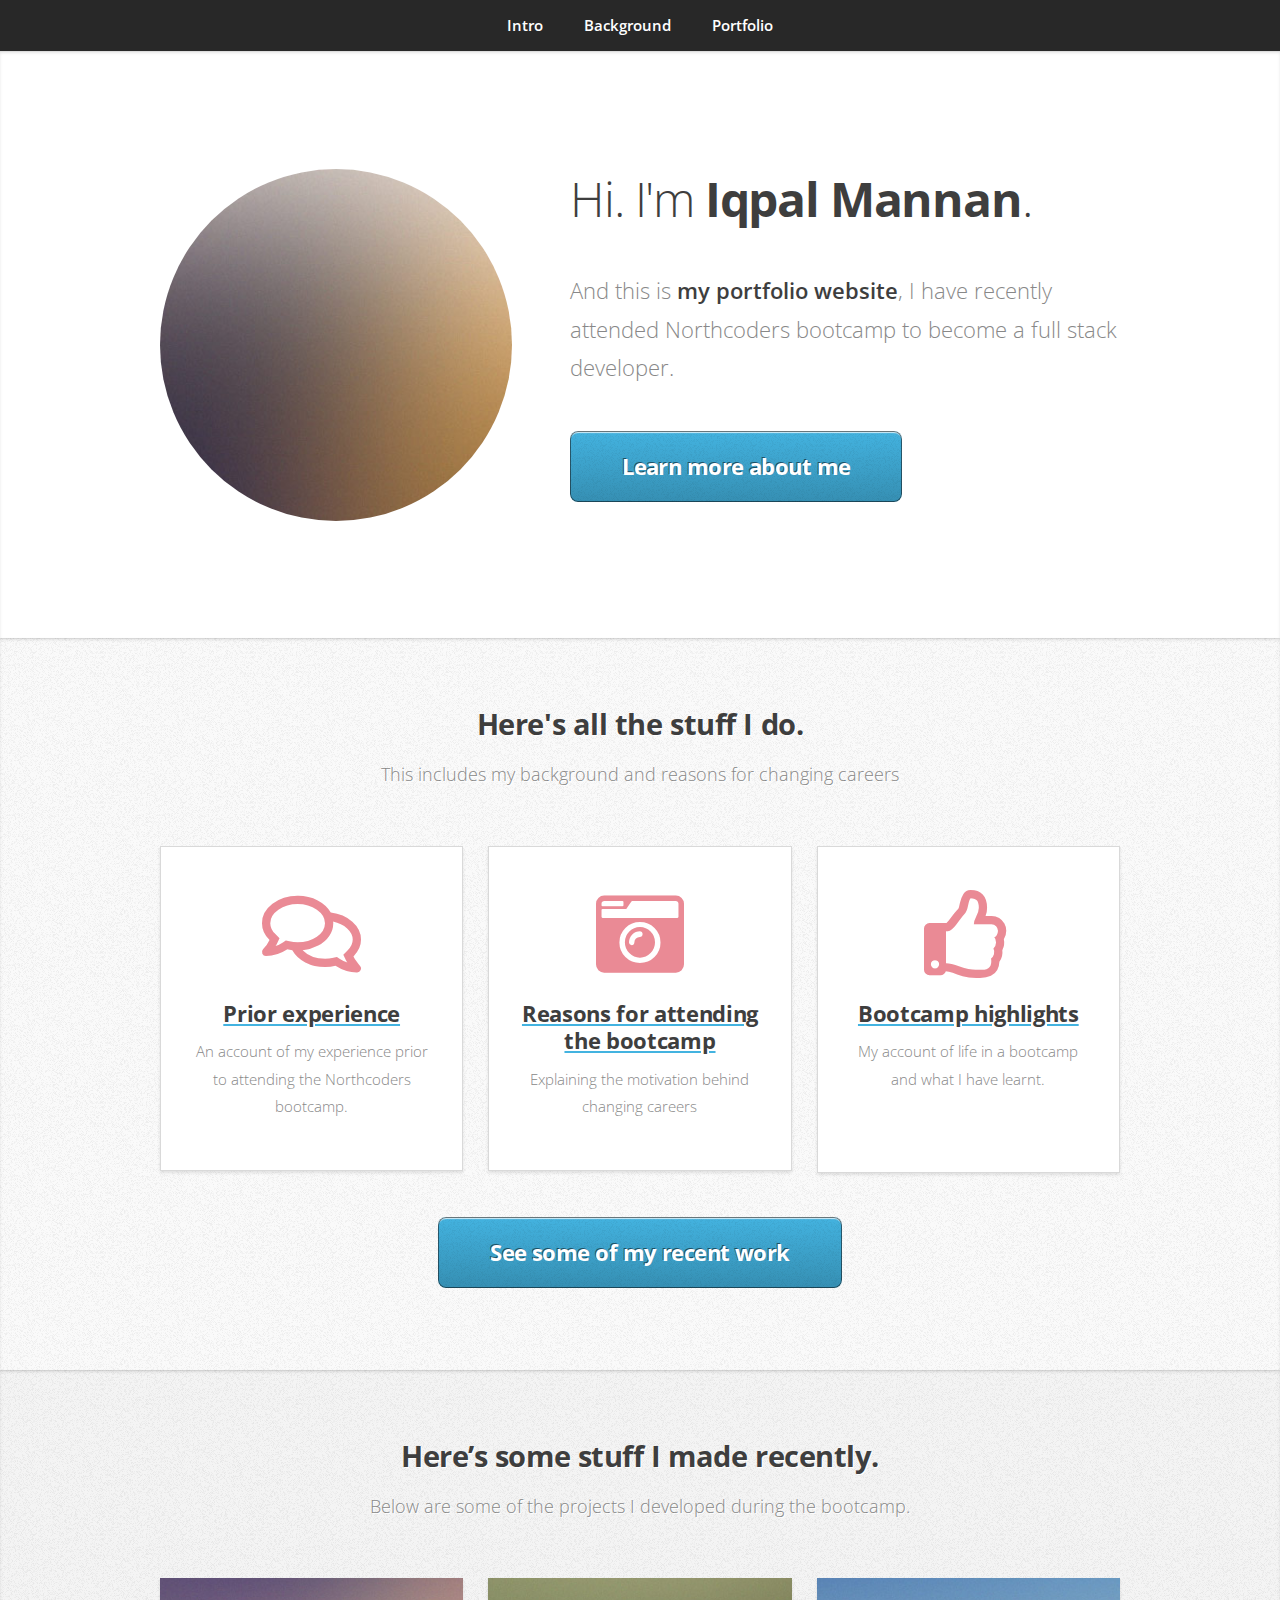
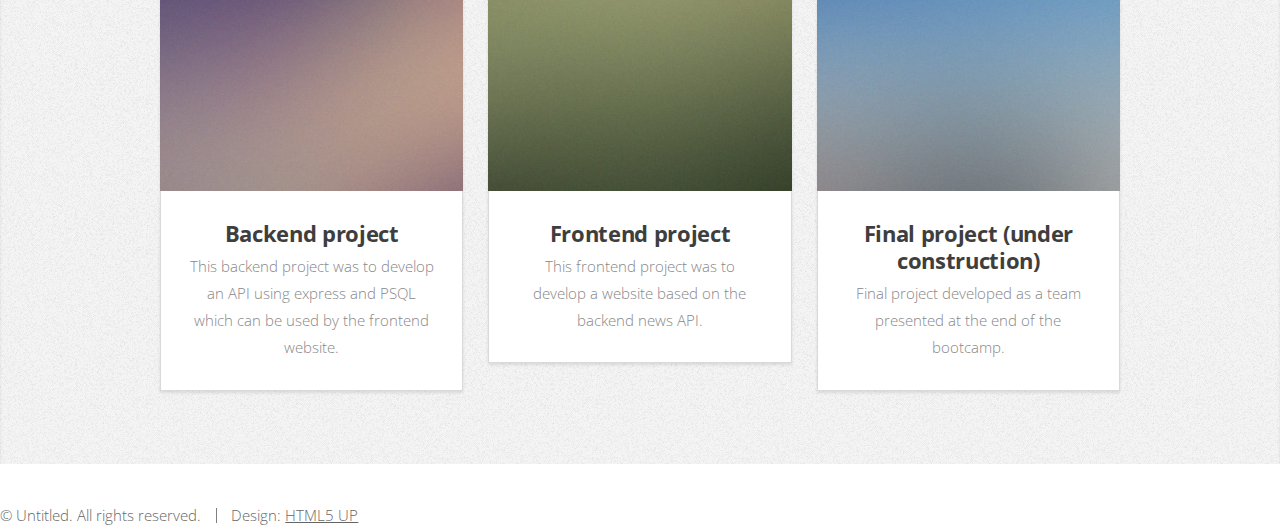
<file: index.html>
<!DOCTYPE HTML>
<!--
	Miniport by HTML5 UP
	html5up.net | @ajlkn
	Free for personal and commercial use under the CCA 3.0 license (html5up.net/license)
-->
<html>
	<head>
		<title>Iqpal's Portfolio</title>
		<meta charset="utf-8" />
		<meta name="viewport" content="width=device-width, initial-scale=1, user-scalable=no" />
		<link rel="stylesheet" href="assets/css/main.css" />
	</head>
	<body class="is-preload">

		<!-- Nav -->
			<nav id="nav">
				<ul class="container">
					<li><a href="#top">Intro</a></li>
					<li><a href="#work">Background</a></li>
					<li><a href="#portfolio">Portfolio</a></li>
					<!-- <li><a href="#contact">Contact</a></li> -->
				</ul>
			</nav>

		<!-- Home -->
			<article id="top" class="wrapper style1">
				<div class="container">
					<div class="row">
						<div class="col-4 col-5-large col-12-medium">
							<span class="image fit"><img src="images/pic00.jpg" alt="" /></span>
						</div>
						<div class="col-8 col-7-large col-12-medium">
							<header>
								<h1>Hi. I'm <strong>Iqpal Mannan</strong>.</h1>
							</header>
							<p>And this is <strong>my portfolio website</strong>, I have recently attended Northcoders bootcamp to become a full stack developer.</p>
							<a href="#work" class="button large scrolly">Learn more about me</a>
						</div>
					</div>
				</div>
			</article>

		<!-- Background -->
			<article id="work" class="wrapper style2">
				<div class="container">
					<header>
						<h2>Here's all the stuff I do.</h2>
						<p>This includes my background and reasons for changing careers</p>
					</header>
					<div class="row aln-center">
						<div class="col-4 col-6-medium col-12-small">
							<section class="box style1">
								<a href="./background.html">
								<span class="icon featured fa-comments"></span>
								<h3>Prior experience</h3>
							</a>
								<p>An account of my experience prior to attending the Northcoders bootcamp.</p>
							</section>
						</div>
						<div class="col-4 col-6-medium col-12-small">
							<section class="box style1">
								<a href="./reasons.html">
								<span class="icon solid featured fa-camera-retro"></span>
								<h3>Reasons for attending the bootcamp</h3>
							</a>
								<p>Explaining the motivation behind changing careers</p>
							</section>
						</div>
						<div class="col-4 col-6-medium col-12-small">
							<section class="box style1">
								<a href="./bootcamp.html">
								<span class="icon featured fa-thumbs-up"></span>
								<h3>Bootcamp highlights</h3>
								</a>
								<p>My account of life in a bootcamp and what I have learnt.</p></p>
							</section>
						</div>
					</div>
					<footer>
						<a href="#portfolio" class="button large scrolly">See some of my recent work</a>
					</footer>
				</div>
			</article>

		<!-- Portfolio -->
			<article id="portfolio" class="wrapper style3">
				<div class="container">
					<header>
						<h2>Here’s some stuff I made recently.</h2>
						<p>Below are some of the projects I developed during the bootcamp.</p>
					</header>
					<div class="row">
						<div class="col-4 col-6-medium col-12-small">
							<article class="box style2">
								<a href="https://nc-news24-app.herokuapp.com/" class="image featured"><img src="images/pic01.jpg" alt="" /></a>
								<h3><a href="https://nc-news24-app.herokuapp.com/">Backend project</a></h3>
								<p>This backend project was to develop an API using express and PSQL which can be used by the frontend website.</p>
							</article>
						</div>
						<div class="col-4 col-6-medium col-12-small">
							<article class="box style2">
								<a href="https://iqpalm-ncnews24.netlify.app/" class="image featured"><img src="images/pic02.jpg" alt="" /></a>
								<h3><a href="https://iqpalm-ncnews24.netlify.app/">Frontend project</a></h3>
								<p>This frontend project was to develop a website based on the backend news API.</p>
							</article>
						</div>
						<div class="col-4 col-6-medium col-12-small">
							<article class="box style2">
								<a href="#" class="image featured"><img src="images/pic03.jpg" alt="" /></a>
								<h3>Final project (under construction)</h3>
								<p>Final project developed as a team presented at the end of the bootcamp.</p>
							</article>
						</div>

					</div>
					<!-- <footer>
						<p>Any questions, please do contact me?</p>
						<a href="#contact" class="button large scrolly">Get in touch with me</a>
					</footer> -->
				</div>
			</article>

		<!-- Contact -->
			<!-- <article id="contact" class="wrapper style4">
				<div class="container medium">
					<header>
						<h2>Have me make stuff for you.</h2>
					</header>
					<div class="row">
						<div class="col-12">
							<form method="post" action="#">
								<div class="row">
									<div class="col-6 col-12-small">
										<input type="text" name="name" id="name" placeholder="Name" />
									</div>
									<div class="col-6 col-12-small">
										<input type="text" name="email" id="email" placeholder="Email" />
									</div>
									<div class="col-12">
										<input type="text" name="subject" id="subject" placeholder="Subject" />
									</div>
									<div class="col-12">
										<textarea name="message" id="message" placeholder="Message"></textarea>
									</div>
									<div class="col-12">
										<ul class="actions">
											<li><input type="submit" value="Send Message" /></li>
											<li><input type="reset" value="Clear Form" class="alt" /></li>
										</ul>
									</div>
								</div>
							</form>
						</div>
						<div class="col-12">
							<hr />
							<h3>Find me on ...</h3>
							<ul class="social">
								<li><a href="#" class="icon brands fa-linkedin-in"><span class="label">LinkedIn</span></a></li>
								<li><a href="#" class="icon brands fa-github"><span class="label">Github</span></a></li> -->
								<!--
								<li><a href="#" class="icon solid fa-rss"><span>RSS</span></a></li>
								<li><a href="#" class="icon brands fa-instagram"><span>Instagram</span></a></li>
								<li><a href="#" class="icon brands fa-foursquare"><span>Foursquare</span></a></li>
								<li><a href="#" class="icon brands fa-skype"><span>Skype</span></a></li>
								<li><a href="#" class="icon brands fa-soundcloud"><span>Soundcloud</span></a></li>
								<li><a href="#" class="icon brands fa-youtube"><span>YouTube</span></a></li>
								<li><a href="#" class="icon brands fa-blogger"><span>Blogger</span></a></li>
								<li><a href="#" class="icon brands fa-flickr"><span>Flickr</span></a></li>
								<li><a href="#" class="icon brands fa-vimeo"><span>Vimeo</span></a></li>
								-->
							<!-- </ul>
							<hr />
						</div>
					</div> -->
					<footer>
						<ul id="copyright">
							<li>&copy; Untitled. All rights reserved.</li><li>Design: <a href="http://html5up.net">HTML5 UP</a></li>
						</ul>
					</footer>
				<!-- </div>
			</article> -->

		<!-- Scripts -->
			<script src="assets/js/jquery.min.js"></script>
			<script src="assets/js/jquery.scrolly.min.js"></script>
			<script src="assets/js/browser.min.js"></script>
			<script src="assets/js/breakpoints.min.js"></script>
			<script src="assets/js/util.js"></script>
			<script src="assets/js/main.js"></script>

	</body>
</html>
</file>
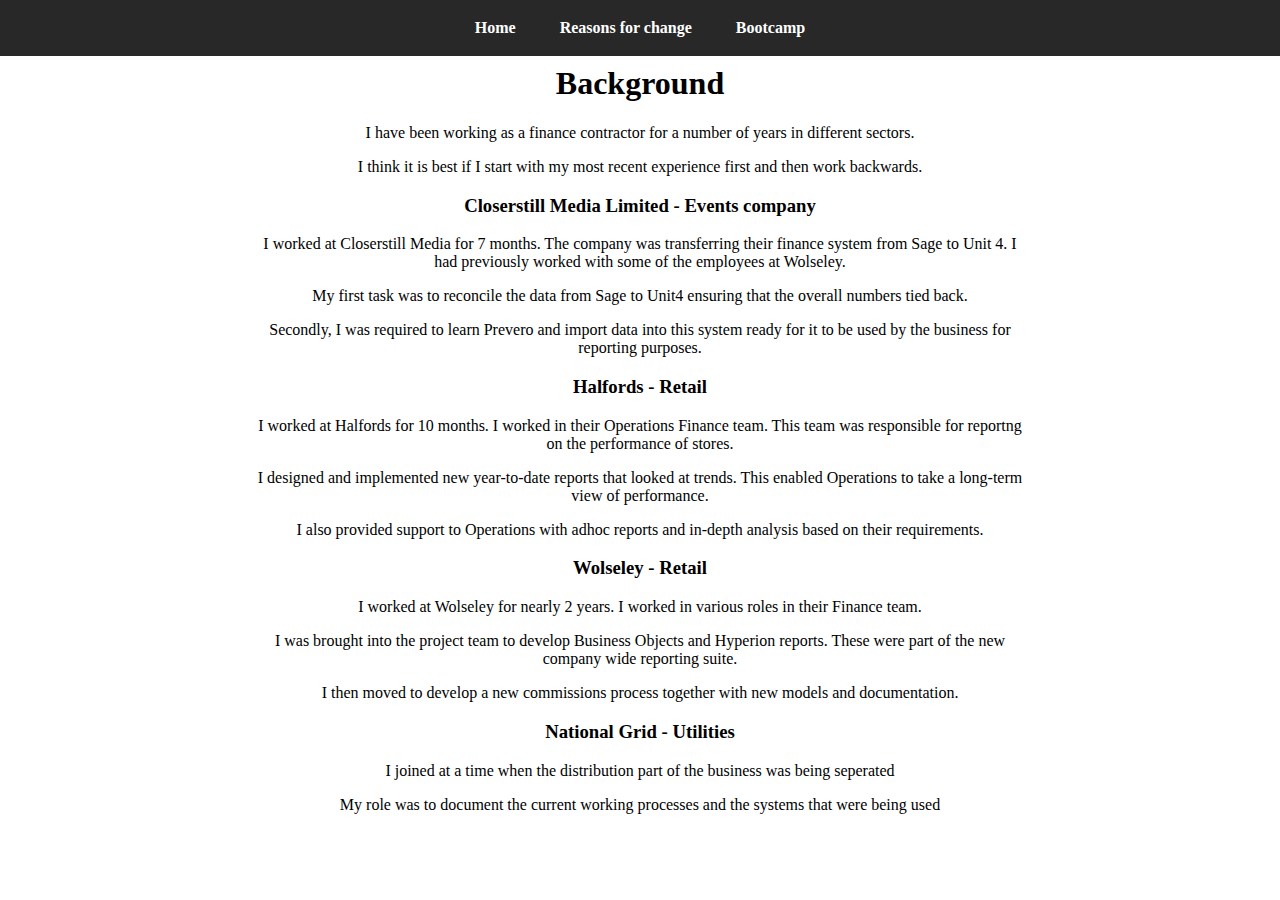
<file: background.html>
<!DOCTYPE html>
<html>
  <head>
    <title>Iqpal's Experience</title>
    <meta charset="utf-8" />
    <meta
      name="viewport"
      content="width=device-width, initial-scale=1, user-scalable=no"
    />
    <link rel="stylesheet" href="assets/css/supplement.css" />
  </head>
  <body>
    <!-- Nav -->
    <nav id="nav">
      <ul class="container">
        <li><a href="./index.html">Home</a></li>
        <li><a href="./reasons.html">Reasons for change</a></li>
        <li><a href="./bootcamp.html">Bootcamp</a></li>
      </ul>
    </nav>
    <br></br>
    <h1>Background</h1>
    <p>
      I have been working as a finance contractor for a number of years in
      different sectors.
    </p>
    <p>
      I think it is best if I start with my most recent experience first and
      then work backwards.
    </p>
    <h3>Closerstill Media Limited - Events company</h3>
    <p>
      I worked at Closerstill Media for 7 months. The company was transferring
      their finance system from Sage to Unit 4. I had previously worked with
      some of the employees at Wolseley.
    </p>
    <p>
      My first task was to reconcile the data from Sage to Unit4 ensuring that
      the overall numbers tied back.
    </p>
    <p>
      Secondly, I was required to learn Prevero and import data into this system
      ready for it to be used by the business for reporting purposes.
    </p>
    <h3>Halfords - Retail</h3>
    <p>
      I worked at Halfords for 10 months. I worked in their Operations Finance
      team. This team was responsible for reportng on the performance of stores.
    </p>
    <p>
      I designed and implemented new year-to-date reports that looked at trends.
      This enabled Operations to take a long-term view of performance.
    </p>
    <p>
      I also provided support to Operations with adhoc reports and in-depth
      analysis based on their requirements.
    </p>
    <h3>Wolseley - Retail</h3>
    <p>
      I worked at Wolseley for nearly 2 years. I worked in various roles in
      their Finance team.
    </p>
    <p>
      I was brought into the project team to develop Business Objects and
      Hyperion reports. These were part of the new company wide reporting suite.
    </p>
    <p>
      I then moved to develop a new commissions process together with new models
      and documentation.
    </p>
    <h3>National Grid - Utilities</h3>
    <p>
      I joined at a time when the distribution part of the business was being
      seperated
    </p>
    <p>
      My role was to document the current working processes and the systems that
      were being used
    </p>
  </body>
</html>
</file>
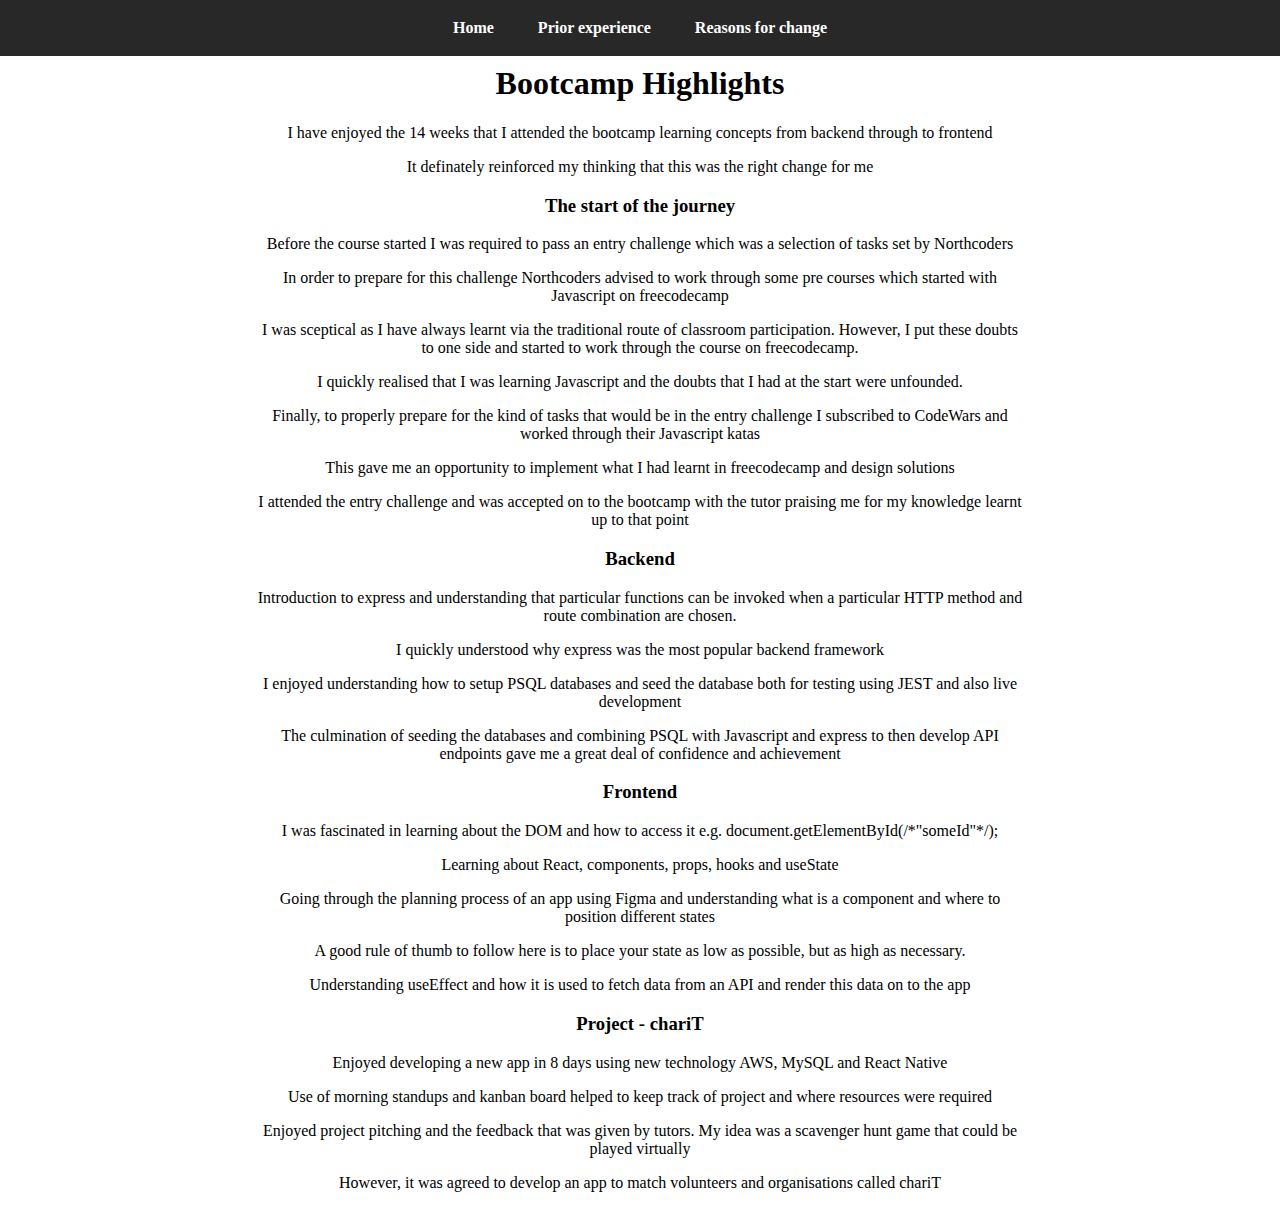
<file: bootcamp.html>
<!DOCTYPE html>
<html>
  <head>
    <title>Iqpal's Bootcamp Highlights</title>
    <meta charset="utf-8" />
    <meta
      name="viewport"
      content="width=device-width, initial-scale=1, user-scalable=no"
    />
    <link rel="stylesheet" href="assets/css/supplement.css" />
  </head>
  <body>
    <!-- Nav -->
    <nav id="nav">
      <ul class="container">
        <li><a href="./index.html">Home</a></li>
        <li><a href="./background.html">Prior experience</a></li>
        <li><a href="./reasons.html">Reasons for change</a></li>
        
      </ul>
    </nav>
    <br></br>
    <h1>Bootcamp Highlights</h1>
    <p>
  I have enjoyed the 14 weeks that I attended the bootcamp learning concepts from backend through to frontend
    </p>
    <p>It definately reinforced my thinking that this was the right change for me</p>
    </p>
    <h3>The start of the journey</h3>
    <p>
    Before the course started I was required to pass an entry challenge which was a selection of tasks set by Northcoders</p>
    <p>In order to prepare for this challenge Northcoders advised to work through some pre courses which started with Javascript on freecodecamp</p>
    <p>I was sceptical as I have always learnt via the traditional route of classroom participation. However, I put these doubts to one side and started to work through the course on freecodecamp.</p>
    <p>I quickly realised that I was learning Javascript and the doubts that I had at the start were unfounded.</p>
    <p>Finally, to properly prepare for the kind of tasks that would be in the entry challenge I subscribed to CodeWars and worked through their Javascript katas</p>
    <p>This gave me an opportunity to implement what I had learnt in freecodecamp and design solutions</p>
    <p>I attended the entry challenge and was accepted on to the bootcamp with the tutor praising me for my knowledge learnt up to that point</p>
    <h3>Backend</h3>
    <p>
      Introduction to express and understanding that particular functions can be invoked when a particular HTTP method and route combination are chosen.
    </p>
    <p> I quickly understood why express was the most popular backend framework</p>
    <p>
  I enjoyed understanding how to setup PSQL databases and seed the database both for testing using JEST and also live development
    </p>
    <p>
  The culmination of seeding the databases and combining PSQL with Javascript and express to then develop API endpoints gave me a great deal of confidence and achievement 
    </p>
    <h3>Frontend</h3>
    <p>
I was fascinated in learning about the DOM and how to access it e.g. document.getElementById(/*"someId"*/);
    </p>
    <p>Learning about React, components, props, hooks and useState</p>
    <p>Going through the planning process of an app using Figma and understanding what is a component and where to position different states</p>
    <p>A good rule of thumb to follow here is to place your state as low as
      possible, but as high as necessary.</p>
    <p>Understanding useEffect and how it is used to fetch data from an API and render this data on to the app</p>
    <h3>Project - chariT</h3>
    <p>
     Enjoyed developing a new app in 8 days using new technology AWS, MySQL and React Native
    </p>
    <p>
     Use of morning standups and kanban board helped to keep track of project and where resources were required
    </p>
    <p>Enjoyed project pitching and the feedback that was given by tutors. My idea was a scavenger hunt game that could be played virtually</p>
    <p>However, it was agreed to develop an app to match volunteers and organisations called chariT</p>
  </body>
</html>
</file>
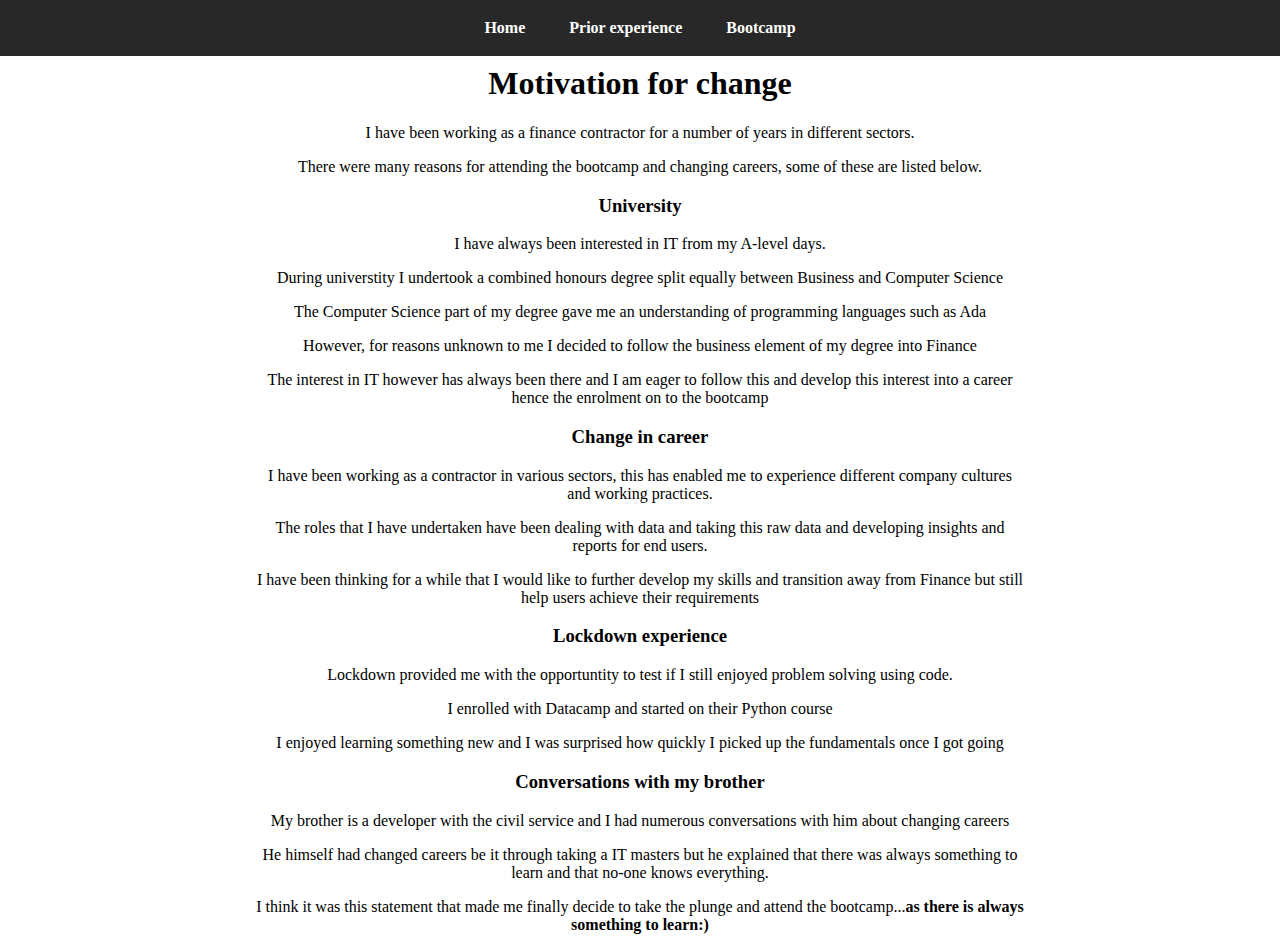
<file: reasons.html>
<!DOCTYPE html>
<html>
  <head>
    <title>Iqpal's Reasons</title>
    <meta charset="utf-8" />
    <meta
      name="viewport"
      content="width=device-width, initial-scale=1, user-scalable=no"
    />
    <link rel="stylesheet" href="assets/css/supplement.css" />
  </head>
  <body>
    <!-- Nav -->
    <nav id="nav">
      <ul class="container">
        <li><a href="./index.html">Home</a></li>
        <li><a href="./background.html">Prior experience</a></li>
        <li><a href="./bootcamp.html">Bootcamp</a></li>
      </ul>
    </nav>
    <br></br>
    <h1>Motivation for change</h1>
    <p>
      I have been working as a finance contractor for a number of years in
      different sectors.
    </p>
    <p>
    There were many reasons for attending the bootcamp and changing careers, some of these are listed below.
    </p>
    <h3>University</h3>
    <p>I have always been interested in IT from my A-level days.</p>
    <p>During universtity I undertook a combined honours degree split equally between Business and Computer Science</p>
    <p>The Computer Science part of my degree gave me an understanding of programming languages such as Ada</p>
    <p>However, for reasons unknown to me I decided to follow the business element of my degree into Finance</p>
    <p>The interest in IT however has always been there and I am eager to follow this and develop this interest into a career hence the enrolment on to the bootcamp</p>

    <h3>Change in career</h3>
    <p>
    I have been working as a contractor in various sectors, this has enabled me to experience different company cultures and working practices. </p>
    <p>The roles that I have undertaken have been dealing with data and taking this raw data and developing insights and reports for end users.</p>
    <p>I have been thinking for a while that I would like to further develop my skills and transition away from Finance but still help users achieve their requirements</p>
    <p></p>
    <h3>Lockdown experience</h3>
    <p>
      Lockdown provided me with the opportuntity to test if I still enjoyed problem solving using code.</p>
    <p>I enrolled with Datacamp and started on their Python course</p>
    <p>I enjoyed learning something new and I was surprised how quickly I picked up the fundamentals once I got going</p>
    <h3>Conversations with my brother</h3>
    <p>
     My brother is a developer with the civil service and I had numerous conversations with him about changing careers</p>
     <p>He himself had changed careers be it through taking a IT masters but he explained that there was always something to learn and that no-one knows everything.</p>
     <p>I think it was this statement that made me finally decide to take the plunge and attend the bootcamp...<strong>as there is always something to learn:)</strong></p>
  </body>
</html>
</file>
<file: assets/css/supplement.css>
@media only screen and (max-width: 600px) {
  body {
    text-align: center;
    margin-left: 10%;
    margin-right: 10%;
  }
  /* Nav */

  #nav {
    background-color: #282828;
    text-align: center;
    position: fixed;
    left: 0;
    top: 0;
    width: 100%;
    z-index: 10000;
    cursor: default;
    height: 3.5em;
    line-height: 3.5em;
  }

  #nav ul {
    margin-bottom: 0;
    list-style: none;
    padding-left: 0;
    margin-block-start: 0;
  }

  #nav li {
    display: inline-block;
    padding-left: 0;
    margin-top: -100%;
  }

  #nav a {
    -moz-transition: background-color 0.2s ease-in-out;
    -webkit-transition: background-color 0.2s ease-in-out;
    -ms-transition: background-color 0.2s ease-in-out;
    transition: background-color 0.2s ease-in-out;
    position: relative;
    display: block;
    color: #fff;
    text-decoration: none;
    outline: 0;
    font-weight: 600;
    border-radius: 8px;
    color: #fff;
    height: 2.5em;
    line-height: 2.5em;
    padding: 0 1.25em;
  }

  #nav a:hover {
    color: #fff !important;
    background: #383838;
  }

  #nav a.active {
    background: #484848;
  }

  #nav a.active:before {
    content: "";
    display: block;
    position: absolute;
    bottom: -0.6em;
    left: 50%;
    margin-left: -0.75em;
    border-left: solid 0.75em transparent;
    border-right: solid 0.75em transparent;
    border-top: solid 0.6em #282828;
  }
}

@media only screen and (min-width: 600px) {
  body {
    text-align: center;
    margin-left: 20%;
    margin-right: 20%;
  }
  /* Nav */

  #nav {
    background-color: #282828;
    text-align: center;
    position: fixed;
    left: 0;
    top: 0;
    width: 100%;
    z-index: 10000;
    cursor: default;
    height: 3.5em;
    line-height: 3.5em;
  }

  #nav ul {
    margin-bottom: 0;
    list-style: none;
    padding-left: 0;
    margin-block-start: 0;
  }

  #nav li {
    display: inline-block;
    padding-left: 0;
    margin-top: -100%;
  }

  #nav a {
    -moz-transition: background-color 0.2s ease-in-out;
    -webkit-transition: background-color 0.2s ease-in-out;
    -ms-transition: background-color 0.2s ease-in-out;
    transition: background-color 0.2s ease-in-out;
    position: relative;
    display: block;
    color: #fff;
    text-decoration: none;
    outline: 0;
    font-weight: 600;
    border-radius: 8px;
    color: #fff;
    height: 2.5em;
    line-height: 2.5em;
    padding: 0 1.25em;
  }

  #nav a:hover {
    color: #fff !important;
    background: #383838;
  }

  #nav a.active {
    background: #484848;
  }

  #nav a.active:before {
    content: "";
    display: block;
    position: absolute;
    bottom: -0.6em;
    left: 50%;
    margin-left: -0.75em;
    border-left: solid 0.75em transparent;
    border-right: solid 0.75em transparent;
    border-top: solid 0.6em #282828;
  }
}
</file>
<file: assets/css/main.css>
@import url("https://fonts.googleapis.com/css?family=Open+Sans:300,300italic,600,600italic,700");
@import url("fontawesome-all.min.css");

/*
	Miniport by HTML5 UP
	html5up.net | @ajlkn
	Free for personal and commercial use under the CCA 3.0 license (html5up.net/license)
*/

html,
body,
div,
span,
applet,
object,
iframe,
h1,
h2,
h3,
h4,
h5,
h6,
p,
blockquote,
pre,
a,
abbr,
acronym,
address,
big,
cite,
code,
del,
dfn,
em,
img,
ins,
kbd,
q,
s,
samp,
small,
strike,
strong,
sub,
sup,
tt,
var,
b,
u,
i,
center,
dl,
dt,
dd,
ol,
ul,
li,
fieldset,
form,
label,
legend,
table,
caption,
tbody,
tfoot,
thead,
tr,
th,
td,
article,
aside,
canvas,
details,
embed,
figure,
figcaption,
footer,
header,
hgroup,
menu,
nav,
output,
ruby,
section,
summary,
time,
mark,
audio,
video {
  margin: 0;
  padding: 0;
  border: 0;
  font-size: 100%;
  font: inherit;
  vertical-align: baseline;
}

article,
aside,
details,
figcaption,
figure,
footer,
header,
hgroup,
menu,
nav,
section {
  display: block;
}

body {
  line-height: 1;
}

ol,
ul {
  list-style: none;
}

blockquote,
q {
  quotes: none;
}

blockquote:before,
blockquote:after,
q:before,
q:after {
  content: "";
  content: none;
}

table {
  border-collapse: collapse;
  border-spacing: 0;
}

body {
  -webkit-text-size-adjust: none;
}

mark {
  background-color: transparent;
  color: inherit;
}

input::-moz-focus-inner {
  border: 0;
  padding: 0;
}

input,
select,
textarea {
  -moz-appearance: none;
  -webkit-appearance: none;
  -ms-appearance: none;
  appearance: none;
}

/* Basic */

html {
  box-sizing: border-box;
}

*,
*:before,
*:after {
  box-sizing: inherit;
}

body {
  padding-top: 3.5em;
}

body.is-preload *,
body.is-preload *:before,
body.is-preload *:after {
  -moz-animation: none !important;
  -webkit-animation: none !important;
  -ms-animation: none !important;
  animation: none !important;
  -moz-transition: none !important;
  -webkit-transition: none !important;
  -ms-transition: none !important;
  transition: none !important;
}

body,
input,
textarea,
select {
  font-family: "Open Sans", sans-serif;
  line-height: 1.85em;
  color: #888;
  font-weight: 300;
  font-size: 13pt;
}

a {
  -moz-transition: color 0.2s ease-in-out;
  -webkit-transition: color 0.2s ease-in-out;
  -ms-transition: color 0.2s ease-in-out;
  transition: color 0.2s ease-in-out;
  color: #43b3e0;
  text-decoration: underline;
}

a:hover {
  color: #43bff0 !important;
}

a img {
  border: 0;
}

b,
strong {
  font-weight: 600;
  color: #3e3e3e;
}

i,
em {
  font-style: italic;
}

sub {
  position: relative;
  top: 0.5em;
  font-size: 0.8em;
}

sup {
  position: relative;
  top: -0.5em;
  font-size: 0.8em;
}

blockquote {
  border-left: solid 0.75em #eee;
  padding: 1em 0 1em 1.5em;
  font-style: italic;
}

h1,
h2,
h3,
h4,
h5,
h6 {
  color: #3e3e3e;
  margin: 0 0 0.75em 0;
}

h1 a,
h2 a,
h3 a,
h4 a,
h5 a,
h6 a {
  text-decoration: none;
  color: inherit;
}

h2,
h3,
h4,
h5,
h6 {
  font-weight: 700;
}

h1 {
  font-size: 3.25em;
  letter-spacing: -0.025em;
  font-weight: 300;
}

h1 strong {
  font-weight: 700;
}

h2 {
  font-size: 2em;
  letter-spacing: -0.015em;
}

h3 {
  font-size: 1.5em;
  letter-spacing: -0.015em;
}

em,
i {
  font-style: italic;
}

br.clear {
  clear: both;
}

hr {
  border: 0;
  border-top: solid 1px #444;
  border-top-color: rgba(0, 0, 0, 0.35);
  box-shadow: 0px 1px 0px 0px rgba(255, 255, 255, 0.1);
  height: 1px;
  margin: 3em 0;
}

p,
ul,
ol,
dl,
table {
  margin-bottom: 2em;
}

header {
  margin: 0 0 3em 0;
}

header > p {
  font-size: 1.25em;
  margin: 0;
}

footer {
  margin: 3em 0 0 0;
}

footer > p {
  font-size: 1.25em;
}

/* Container */

.container {
  margin: 0 auto;
  max-width: calc(100% - 50px);
  width: 1200px;
}

.container.medium {
  width: 900px;
}

@media screen and (max-width: 1680px) {
  .container {
    width: 1200px;
  }

  .container.medium {
    width: 900px;
  }
}

@media screen and (max-width: 1280px) {
  .container {
    width: 960px;
  }

  .container.medium {
    width: 720px;
  }
}

@media screen and (max-width: 980px) {
  .container {
    width: 100%;
  }

  .container.medium {
    width: 75%;
  }
}

@media screen and (max-width: 736px) {
  .container {
    width: 100%;
    max-width: calc(100% - 30px);
  }

  .container.medium {
    width: 100%;
  }
}

/* Row */

.row {
  display: flex;
  flex-wrap: wrap;
  box-sizing: border-box;
  align-items: stretch;
}

.row > * {
  box-sizing: border-box;
}

.row.gtr-uniform > * > :last-child {
  margin-bottom: 0;
}

.row.aln-left {
  justify-content: flex-start;
}

.row.aln-center {
  justify-content: center;
}

.row.aln-right {
  justify-content: flex-end;
}

.row.aln-top {
  align-items: flex-start;
}

.row.aln-middle {
  align-items: center;
}

.row.aln-bottom {
  align-items: flex-end;
}

.row > .imp {
  order: -1;
}

.row > .col-1 {
  width: 8.33333%;
}

.row > .off-1 {
  margin-left: 8.33333%;
}

.row > .col-2 {
  width: 16.66667%;
}

.row > .off-2 {
  margin-left: 16.66667%;
}

.row > .col-3 {
  width: 25%;
}

.row > .off-3 {
  margin-left: 25%;
}

.row > .col-4 {
  width: 33.33333%;
}

.row > .off-4 {
  margin-left: 33.33333%;
}

.row > .col-5 {
  width: 41.66667%;
}

.row > .off-5 {
  margin-left: 41.66667%;
}

.row > .col-6 {
  width: 50%;
}

.row > .off-6 {
  margin-left: 50%;
}

.row > .col-7 {
  width: 58.33333%;
}

.row > .off-7 {
  margin-left: 58.33333%;
}

.row > .col-8 {
  width: 66.66667%;
}

.row > .off-8 {
  margin-left: 66.66667%;
}

.row > .col-9 {
  width: 75%;
}

.row > .off-9 {
  margin-left: 75%;
}

.row > .col-10 {
  width: 83.33333%;
}

.row > .off-10 {
  margin-left: 83.33333%;
}

.row > .col-11 {
  width: 91.66667%;
}

.row > .off-11 {
  margin-left: 91.66667%;
}

.row > .col-12 {
  width: 100%;
}

.row > .off-12 {
  margin-left: 100%;
}

.row.gtr-0 {
  margin-top: 0px;
  margin-left: 0px;
}

.row.gtr-0 > * {
  padding: 0px 0 0 0px;
}

.row.gtr-0.gtr-uniform {
  margin-top: 0px;
}

.row.gtr-0.gtr-uniform > * {
  padding-top: 0px;
}

.row.gtr-25 {
  margin-top: -6.25px;
  margin-left: -6.25px;
}

.row.gtr-25 > * {
  padding: 6.25px 0 0 6.25px;
}

.row.gtr-25.gtr-uniform {
  margin-top: -6.25px;
}

.row.gtr-25.gtr-uniform > * {
  padding-top: 6.25px;
}

.row.gtr-50 {
  margin-top: -12.5px;
  margin-left: -12.5px;
}

.row.gtr-50 > * {
  padding: 12.5px 0 0 12.5px;
}

.row.gtr-50.gtr-uniform {
  margin-top: -12.5px;
}

.row.gtr-50.gtr-uniform > * {
  padding-top: 12.5px;
}

.row {
  margin-top: -25px;
  margin-left: -25px;
}

.row > * {
  padding: 25px 0 0 25px;
}

.row.gtr-uniform {
  margin-top: -25px;
}

.row.gtr-uniform > * {
  padding-top: 25px;
}

.row.gtr-150 {
  margin-top: -37.5px;
  margin-left: -37.5px;
}

.row.gtr-150 > * {
  padding: 37.5px 0 0 37.5px;
}

.row.gtr-150.gtr-uniform {
  margin-top: -37.5px;
}

.row.gtr-150.gtr-uniform > * {
  padding-top: 37.5px;
}

.row.gtr-200 {
  margin-top: -50px;
  margin-left: -50px;
}

.row.gtr-200 > * {
  padding: 50px 0 0 50px;
}

.row.gtr-200.gtr-uniform {
  margin-top: -50px;
}

.row.gtr-200.gtr-uniform > * {
  padding-top: 50px;
}

@media screen and (max-width: 1680px) {
  .row {
    display: flex;
    flex-wrap: wrap;
    box-sizing: border-box;
    align-items: stretch;
  }

  .row > * {
    box-sizing: border-box;
  }

  .row.gtr-uniform > * > :last-child {
    margin-bottom: 0;
  }

  .row.aln-left {
    justify-content: flex-start;
  }

  .row.aln-center {
    justify-content: center;
  }

  .row.aln-right {
    justify-content: flex-end;
  }

  .row.aln-top {
    align-items: flex-start;
  }

  .row.aln-middle {
    align-items: center;
  }

  .row.aln-bottom {
    align-items: flex-end;
  }

  .row > .imp-xlarge {
    order: -1;
  }

  .row > .col-1-xlarge {
    width: 8.33333%;
  }

  .row > .off-1-xlarge {
    margin-left: 8.33333%;
  }

  .row > .col-2-xlarge {
    width: 16.66667%;
  }

  .row > .off-2-xlarge {
    margin-left: 16.66667%;
  }

  .row > .col-3-xlarge {
    width: 25%;
  }

  .row > .off-3-xlarge {
    margin-left: 25%;
  }

  .row > .col-4-xlarge {
    width: 33.33333%;
  }

  .row > .off-4-xlarge {
    margin-left: 33.33333%;
  }

  .row > .col-5-xlarge {
    width: 41.66667%;
  }

  .row > .off-5-xlarge {
    margin-left: 41.66667%;
  }

  .row > .col-6-xlarge {
    width: 50%;
  }

  .row > .off-6-xlarge {
    margin-left: 50%;
  }

  .row > .col-7-xlarge {
    width: 58.33333%;
  }

  .row > .off-7-xlarge {
    margin-left: 58.33333%;
  }

  .row > .col-8-xlarge {
    width: 66.66667%;
  }

  .row > .off-8-xlarge {
    margin-left: 66.66667%;
  }

  .row > .col-9-xlarge {
    width: 75%;
  }

  .row > .off-9-xlarge {
    margin-left: 75%;
  }

  .row > .col-10-xlarge {
    width: 83.33333%;
  }

  .row > .off-10-xlarge {
    margin-left: 83.33333%;
  }

  .row > .col-11-xlarge {
    width: 91.66667%;
  }

  .row > .off-11-xlarge {
    margin-left: 91.66667%;
  }

  .row > .col-12-xlarge {
    width: 100%;
  }

  .row > .off-12-xlarge {
    margin-left: 100%;
  }

  .row.gtr-0 {
    margin-top: 0px;
    margin-left: 0px;
  }

  .row.gtr-0 > * {
    padding: 0px 0 0 0px;
  }

  .row.gtr-0.gtr-uniform {
    margin-top: 0px;
  }

  .row.gtr-0.gtr-uniform > * {
    padding-top: 0px;
  }

  .row.gtr-25 {
    margin-top: -6.25px;
    margin-left: -6.25px;
  }

  .row.gtr-25 > * {
    padding: 6.25px 0 0 6.25px;
  }

  .row.gtr-25.gtr-uniform {
    margin-top: -6.25px;
  }

  .row.gtr-25.gtr-uniform > * {
    padding-top: 6.25px;
  }

  .row.gtr-50 {
    margin-top: -12.5px;
    margin-left: -12.5px;
  }

  .row.gtr-50 > * {
    padding: 12.5px 0 0 12.5px;
  }

  .row.gtr-50.gtr-uniform {
    margin-top: -12.5px;
  }

  .row.gtr-50.gtr-uniform > * {
    padding-top: 12.5px;
  }

  .row {
    margin-top: -25px;
    margin-left: -25px;
  }

  .row > * {
    padding: 25px 0 0 25px;
  }

  .row.gtr-uniform {
    margin-top: -25px;
  }

  .row.gtr-uniform > * {
    padding-top: 25px;
  }

  .row.gtr-150 {
    margin-top: -37.5px;
    margin-left: -37.5px;
  }

  .row.gtr-150 > * {
    padding: 37.5px 0 0 37.5px;
  }

  .row.gtr-150.gtr-uniform {
    margin-top: -37.5px;
  }

  .row.gtr-150.gtr-uniform > * {
    padding-top: 37.5px;
  }

  .row.gtr-200 {
    margin-top: -50px;
    margin-left: -50px;
  }

  .row.gtr-200 > * {
    padding: 50px 0 0 50px;
  }

  .row.gtr-200.gtr-uniform {
    margin-top: -50px;
  }

  .row.gtr-200.gtr-uniform > * {
    padding-top: 50px;
  }
}

@media screen and (max-width: 1280px) {
  .row {
    display: flex;
    flex-wrap: wrap;
    box-sizing: border-box;
    align-items: stretch;
  }

  .row > * {
    box-sizing: border-box;
  }

  .row.gtr-uniform > * > :last-child {
    margin-bottom: 0;
  }

  .row.aln-left {
    justify-content: flex-start;
  }

  .row.aln-center {
    justify-content: center;
  }

  .row.aln-right {
    justify-content: flex-end;
  }

  .row.aln-top {
    align-items: flex-start;
  }

  .row.aln-middle {
    align-items: center;
  }

  .row.aln-bottom {
    align-items: flex-end;
  }

  .row > .imp-large {
    order: -1;
  }

  .row > .col-1-large {
    width: 8.33333%;
  }

  .row > .off-1-large {
    margin-left: 8.33333%;
  }

  .row > .col-2-large {
    width: 16.66667%;
  }

  .row > .off-2-large {
    margin-left: 16.66667%;
  }

  .row > .col-3-large {
    width: 25%;
  }

  .row > .off-3-large {
    margin-left: 25%;
  }

  .row > .col-4-large {
    width: 33.33333%;
  }

  .row > .off-4-large {
    margin-left: 33.33333%;
  }

  .row > .col-5-large {
    width: 41.66667%;
  }

  .row > .off-5-large {
    margin-left: 41.66667%;
  }

  .row > .col-6-large {
    width: 50%;
  }

  .row > .off-6-large {
    margin-left: 50%;
  }

  .row > .col-7-large {
    width: 58.33333%;
  }

  .row > .off-7-large {
    margin-left: 58.33333%;
  }

  .row > .col-8-large {
    width: 66.66667%;
  }

  .row > .off-8-large {
    margin-left: 66.66667%;
  }

  .row > .col-9-large {
    width: 75%;
  }

  .row > .off-9-large {
    margin-left: 75%;
  }

  .row > .col-10-large {
    width: 83.33333%;
  }

  .row > .off-10-large {
    margin-left: 83.33333%;
  }

  .row > .col-11-large {
    width: 91.66667%;
  }

  .row > .off-11-large {
    margin-left: 91.66667%;
  }

  .row > .col-12-large {
    width: 100%;
  }

  .row > .off-12-large {
    margin-left: 100%;
  }

  .row.gtr-0 {
    margin-top: 0px;
    margin-left: 0px;
  }

  .row.gtr-0 > * {
    padding: 0px 0 0 0px;
  }

  .row.gtr-0.gtr-uniform {
    margin-top: 0px;
  }

  .row.gtr-0.gtr-uniform > * {
    padding-top: 0px;
  }

  .row.gtr-25 {
    margin-top: -6.25px;
    margin-left: -6.25px;
  }

  .row.gtr-25 > * {
    padding: 6.25px 0 0 6.25px;
  }

  .row.gtr-25.gtr-uniform {
    margin-top: -6.25px;
  }

  .row.gtr-25.gtr-uniform > * {
    padding-top: 6.25px;
  }

  .row.gtr-50 {
    margin-top: -12.5px;
    margin-left: -12.5px;
  }

  .row.gtr-50 > * {
    padding: 12.5px 0 0 12.5px;
  }

  .row.gtr-50.gtr-uniform {
    margin-top: -12.5px;
  }

  .row.gtr-50.gtr-uniform > * {
    padding-top: 12.5px;
  }

  .row {
    margin-top: -25px;
    margin-left: -25px;
  }

  .row > * {
    padding: 25px 0 0 25px;
  }

  .row.gtr-uniform {
    margin-top: -25px;
  }

  .row.gtr-uniform > * {
    padding-top: 25px;
  }

  .row.gtr-150 {
    margin-top: -37.5px;
    margin-left: -37.5px;
  }

  .row.gtr-150 > * {
    padding: 37.5px 0 0 37.5px;
  }

  .row.gtr-150.gtr-uniform {
    margin-top: -37.5px;
  }

  .row.gtr-150.gtr-uniform > * {
    padding-top: 37.5px;
  }

  .row.gtr-200 {
    margin-top: -50px;
    margin-left: -50px;
  }

  .row.gtr-200 > * {
    padding: 50px 0 0 50px;
  }

  .row.gtr-200.gtr-uniform {
    margin-top: -50px;
  }

  .row.gtr-200.gtr-uniform > * {
    padding-top: 50px;
  }
}

@media screen and (max-width: 980px) {
  .row {
    display: flex;
    flex-wrap: wrap;
    box-sizing: border-box;
    align-items: stretch;
  }

  .row > * {
    box-sizing: border-box;
  }

  .row.gtr-uniform > * > :last-child {
    margin-bottom: 0;
  }

  .row.aln-left {
    justify-content: flex-start;
  }

  .row.aln-center {
    justify-content: center;
  }

  .row.aln-right {
    justify-content: flex-end;
  }

  .row.aln-top {
    align-items: flex-start;
  }

  .row.aln-middle {
    align-items: center;
  }

  .row.aln-bottom {
    align-items: flex-end;
  }

  .row > .imp-medium {
    order: -1;
  }

  .row > .col-1-medium {
    width: 8.33333%;
  }

  .row > .off-1-medium {
    margin-left: 8.33333%;
  }

  .row > .col-2-medium {
    width: 16.66667%;
  }

  .row > .off-2-medium {
    margin-left: 16.66667%;
  }

  .row > .col-3-medium {
    width: 25%;
  }

  .row > .off-3-medium {
    margin-left: 25%;
  }

  .row > .col-4-medium {
    width: 33.33333%;
  }

  .row > .off-4-medium {
    margin-left: 33.33333%;
  }

  .row > .col-5-medium {
    width: 41.66667%;
  }

  .row > .off-5-medium {
    margin-left: 41.66667%;
  }

  .row > .col-6-medium {
    width: 50%;
  }

  .row > .off-6-medium {
    margin-left: 50%;
  }

  .row > .col-7-medium {
    width: 58.33333%;
  }

  .row > .off-7-medium {
    margin-left: 58.33333%;
  }

  .row > .col-8-medium {
    width: 66.66667%;
  }

  .row > .off-8-medium {
    margin-left: 66.66667%;
  }

  .row > .col-9-medium {
    width: 75%;
  }

  .row > .off-9-medium {
    margin-left: 75%;
  }

  .row > .col-10-medium {
    width: 83.33333%;
  }

  .row > .off-10-medium {
    margin-left: 83.33333%;
  }

  .row > .col-11-medium {
    width: 91.66667%;
  }

  .row > .off-11-medium {
    margin-left: 91.66667%;
  }

  .row > .col-12-medium {
    width: 100%;
  }

  .row > .off-12-medium {
    margin-left: 100%;
  }

  .row.gtr-0 {
    margin-top: 0px;
    margin-left: 0px;
  }

  .row.gtr-0 > * {
    padding: 0px 0 0 0px;
  }

  .row.gtr-0.gtr-uniform {
    margin-top: 0px;
  }

  .row.gtr-0.gtr-uniform > * {
    padding-top: 0px;
  }

  .row.gtr-25 {
    margin-top: -6.25px;
    margin-left: -6.25px;
  }

  .row.gtr-25 > * {
    padding: 6.25px 0 0 6.25px;
  }

  .row.gtr-25.gtr-uniform {
    margin-top: -6.25px;
  }

  .row.gtr-25.gtr-uniform > * {
    padding-top: 6.25px;
  }

  .row.gtr-50 {
    margin-top: -12.5px;
    margin-left: -12.5px;
  }

  .row.gtr-50 > * {
    padding: 12.5px 0 0 12.5px;
  }

  .row.gtr-50.gtr-uniform {
    margin-top: -12.5px;
  }

  .row.gtr-50.gtr-uniform > * {
    padding-top: 12.5px;
  }

  .row {
    margin-top: -25px;
    margin-left: -25px;
  }

  .row > * {
    padding: 25px 0 0 25px;
  }

  .row.gtr-uniform {
    margin-top: -25px;
  }

  .row.gtr-uniform > * {
    padding-top: 25px;
  }

  .row.gtr-150 {
    margin-top: -37.5px;
    margin-left: -37.5px;
  }

  .row.gtr-150 > * {
    padding: 37.5px 0 0 37.5px;
  }

  .row.gtr-150.gtr-uniform {
    margin-top: -37.5px;
  }

  .row.gtr-150.gtr-uniform > * {
    padding-top: 37.5px;
  }

  .row.gtr-200 {
    margin-top: -50px;
    margin-left: -50px;
  }

  .row.gtr-200 > * {
    padding: 50px 0 0 50px;
  }

  .row.gtr-200.gtr-uniform {
    margin-top: -50px;
  }

  .row.gtr-200.gtr-uniform > * {
    padding-top: 50px;
  }
}

@media screen and (max-width: 736px) {
  .row {
    display: flex;
    flex-wrap: wrap;
    box-sizing: border-box;
    align-items: stretch;
  }

  .row > * {
    box-sizing: border-box;
  }

  .row.gtr-uniform > * > :last-child {
    margin-bottom: 0;
  }

  .row.aln-left {
    justify-content: flex-start;
  }

  .row.aln-center {
    justify-content: center;
  }

  .row.aln-right {
    justify-content: flex-end;
  }

  .row.aln-top {
    align-items: flex-start;
  }

  .row.aln-middle {
    align-items: center;
  }

  .row.aln-bottom {
    align-items: flex-end;
  }

  .row > .imp-small {
    order: -1;
  }

  .row > .col-1-small {
    width: 8.33333%;
  }

  .row > .off-1-small {
    margin-left: 8.33333%;
  }

  .row > .col-2-small {
    width: 16.66667%;
  }

  .row > .off-2-small {
    margin-left: 16.66667%;
  }

  .row > .col-3-small {
    width: 25%;
  }

  .row > .off-3-small {
    margin-left: 25%;
  }

  .row > .col-4-small {
    width: 33.33333%;
  }

  .row > .off-4-small {
    margin-left: 33.33333%;
  }

  .row > .col-5-small {
    width: 41.66667%;
  }

  .row > .off-5-small {
    margin-left: 41.66667%;
  }

  .row > .col-6-small {
    width: 50%;
  }

  .row > .off-6-small {
    margin-left: 50%;
  }

  .row > .col-7-small {
    width: 58.33333%;
  }

  .row > .off-7-small {
    margin-left: 58.33333%;
  }

  .row > .col-8-small {
    width: 66.66667%;
  }

  .row > .off-8-small {
    margin-left: 66.66667%;
  }

  .row > .col-9-small {
    width: 75%;
  }

  .row > .off-9-small {
    margin-left: 75%;
  }

  .row > .col-10-small {
    width: 83.33333%;
  }

  .row > .off-10-small {
    margin-left: 83.33333%;
  }

  .row > .col-11-small {
    width: 91.66667%;
  }

  .row > .off-11-small {
    margin-left: 91.66667%;
  }

  .row > .col-12-small {
    width: 100%;
  }

  .row > .off-12-small {
    margin-left: 100%;
  }

  .row.gtr-0 {
    margin-top: 0px;
    margin-left: 0px;
  }

  .row.gtr-0 > * {
    padding: 0px 0 0 0px;
  }

  .row.gtr-0.gtr-uniform {
    margin-top: 0px;
  }

  .row.gtr-0.gtr-uniform > * {
    padding-top: 0px;
  }

  .row.gtr-25 {
    margin-top: -3.75px;
    margin-left: -3.75px;
  }

  .row.gtr-25 > * {
    padding: 3.75px 0 0 3.75px;
  }

  .row.gtr-25.gtr-uniform {
    margin-top: -3.75px;
  }

  .row.gtr-25.gtr-uniform > * {
    padding-top: 3.75px;
  }

  .row.gtr-50 {
    margin-top: -7.5px;
    margin-left: -7.5px;
  }

  .row.gtr-50 > * {
    padding: 7.5px 0 0 7.5px;
  }

  .row.gtr-50.gtr-uniform {
    margin-top: -7.5px;
  }

  .row.gtr-50.gtr-uniform > * {
    padding-top: 7.5px;
  }

  .row {
    margin-top: -15px;
    margin-left: -15px;
  }

  .row > * {
    padding: 15px 0 0 15px;
  }

  .row.gtr-uniform {
    margin-top: -15px;
  }

  .row.gtr-uniform > * {
    padding-top: 15px;
  }

  .row.gtr-150 {
    margin-top: -22.5px;
    margin-left: -22.5px;
  }

  .row.gtr-150 > * {
    padding: 22.5px 0 0 22.5px;
  }

  .row.gtr-150.gtr-uniform {
    margin-top: -22.5px;
  }

  .row.gtr-150.gtr-uniform > * {
    padding-top: 22.5px;
  }

  .row.gtr-200 {
    margin-top: -30px;
    margin-left: -30px;
  }

  .row.gtr-200 > * {
    padding: 30px 0 0 30px;
  }

  .row.gtr-200.gtr-uniform {
    margin-top: -30px;
  }

  .row.gtr-200.gtr-uniform > * {
    padding-top: 30px;
  }
}

/* Form */

form label {
  color: #3e3e3e;
  font-weight: 700;
  display: block;
  margin: 0 0 0.5em 0;
}

form input[type="text"],
form input[type="email"],
form input[type="password"],
form select,
form textarea {
  -moz-transition: background 0.2s ease-in-out, box-shadow 0.2s ease-in-out;
  -webkit-transition: background 0.2s ease-in-out, box-shadow 0.2s ease-in-out;
  -ms-transition: background 0.2s ease-in-out, box-shadow 0.2s ease-in-out;
  transition: background 0.2s ease-in-out, box-shadow 0.2s ease-in-out;
  -webkit-appearance: none;
  display: block;
  border: 0;
  padding: 0.75em;
  font-size: 1em;
  border-radius: 8px;
  border: solid 1px #ddd;
  background: #fff;
  color: #bbb;
  box-shadow: inset 0px 2px 3px 1px rgba(0, 0, 0, 0.05),
    0px 1px 0px 0px rgba(255, 255, 255, 0.025);
  width: 100%;
}

form input[type="text"]:focus,
form input[type="email"]:focus,
form input[type="password"]:focus,
form select:focus,
form textarea:focus {
  background: #fafafa;
  box-shadow: inset 0px 2px 5px 0px rgba(0, 0, 0, 0.05),
    0px 1px 0px 0px rgba(255, 255, 255, 0.025), inset 0px 0px 2px 1px #43bff0;
}

form textarea {
  height: 15em;
}

form .actions:last-child {
  margin-bottom: 0;
}

form ::-webkit-input-placeholder {
  color: #555 !important;
}

form :-moz-placeholder {
  color: #555 !important;
}

form ::-moz-placeholder {
  color: #555 !important;
}

form :-ms-input-placeholder {
  color: #555 !important;
}

form ::-moz-focus-inner {
  border: 0;
}

/* Tables */

table {
  width: 100%;
}

table.default {
  width: 100%;
}

table.default tr {
  border-top: solid 1px #eee;
}

table.default tr:first-child {
  border-top: 0;
}

table.default td {
  padding: 0.5em 1em 0.5em 1em;
}

table.default th {
  text-align: left;
  padding: 0.5em 1em 0.5em 1em;
  font-weight: 600;
  margin: 0 0 1em 0;
}

table.default thead {
  background: #4f4f4f;
  color: #fff;
}

/* Section/Article */

section,
article {
  margin-bottom: 3em;
}

section > :last-child,
article > :last-child,
section:last-child,
article:last-child {
  margin-bottom: 0;
}

/* Image */

.image {
  display: inline-block;
  position: relative;
}

.image img {
  display: block;
  width: 100%;
}

.image.fit {
  display: block;
  width: 100%;
}

.image.featured {
  display: block;
  width: 100%;
  margin: 0 0 2em 0;
}

.image.left {
  float: left;
  margin: 0 2em 2em 0;
}

.image.centered {
  display: block;
  margin: 0 0 2em 0;
}

.image.centered img {
  margin: 0 auto;
  width: auto;
}

/* Button */

input[type="button"],
input[type="submit"],
input[type="reset"],
button,
.button {
  background-image: url("images/bg.png"),
    -moz-linear-gradient(top, rgba(0, 0, 0, 0), rgba(0, 0, 0, 0.2));
  background-image: url("images/bg.png"),
    -webkit-linear-gradient(top, rgba(0, 0, 0, 0), rgba(0, 0, 0, 0.2));
  background-image: url("images/bg.png"),
    -ms-linear-gradient(top, rgba(0, 0, 0, 0), rgba(0, 0, 0, 0.2));
  background-image: url("images/bg.png"),
    linear-gradient(top, rgba(0, 0, 0, 0), rgba(0, 0, 0, 0.2));
  -moz-transition: background-color 0.2s ease-in-out;
  -webkit-transition: background-color 0.2s ease-in-out;
  -ms-transition: background-color 0.2s ease-in-out;
  transition: background-color 0.2s ease-in-out;
  -webkit-appearance: none;
  position: relative;
  display: inline-block;
  color: #fff !important;
  text-decoration: none;
  font-weight: 700;
  border: 0;
  outline: 0;
  cursor: pointer;
  border-radius: 8px;
  text-shadow: -1px -1px 0.5px rgba(0, 0, 0, 0.5);
  overflow: hidden;
  box-shadow: inset 0px 0px 0px 1px rgba(0, 0, 0, 0.5),
    inset 0px 2px 1px 0px rgba(255, 255, 255, 0.75);
  background-color: #43b3e0;
  padding: 1em 2.35em 1em 2.35em;
  font-size: 1.1em;
  max-width: 24em;
}

input[type="button"]:hover,
input[type="submit"]:hover,
input[type="reset"]:hover,
button:hover,
.button:hover {
  background-color: #43bff0;
  color: #fff !important;
}

input[type="button"]:active,
input[type="submit"]:active,
input[type="reset"]:active,
button:active,
.button:active {
  background-color: #3ba8d3;
  top: 1px;
}

input[type="button"].large,
input[type="submit"].large,
input[type="reset"].large,
button.large,
.button.large {
  font-size: 1.5em;
  letter-spacing: -0.025em;
}

input[type="button"].alt,
input[type="submit"].alt,
input[type="reset"].alt,
button.alt,
.button.alt {
  background-color: #444;
  box-shadow: inset 0px 0px 0px 1px #242424,
    inset 0px 2px 1px 0px rgba(255, 255, 255, 0.2);
}

input[type="button"].alt:hover,
input[type="submit"].alt:hover,
input[type="reset"].alt:hover,
button.alt:hover,
.button.alt:hover {
  background-color: #4f4f4f;
  color: #fff !important;
}

input[type="button"].alt:active,
input[type="submit"].alt:active,
input[type="reset"].alt:active,
button.alt:active,
.button.alt:active {
  background-color: #3f3f3f;
}

/* List */

ul {
  list-style: disc;
  padding-left: 1em;
}

ul li {
  padding-left: 0.5em;
}

ol {
  list-style: decimal;
  padding-left: 1.25em;
}

ol li {
  padding-left: 0.25em;
}

/* Social */

ul.social {
  cursor: default;
  margin: 0;
  list-style: none;
  padding-left: 0;
}

ul.social li {
  position: relative;
  display: inline-block;
  margin: 0.25em;
  top: 0;
  padding-left: 0;
}

ul.social li a {
  -moz-transition: top 0.2s ease-in-out;
  -webkit-transition: top 0.2s ease-in-out;
  -ms-transition: top 0.2s ease-in-out;
  transition: top 0.2s ease-in-out;
  display: block;
  width: 48px;
  height: 48px;
  border-radius: 6px;
  top: 0;
  position: relative;
}

ul.social li a:before {
  background-image: url("images/bg.png"),
    -moz-linear-gradient(top, rgba(0, 0, 0, 0), rgba(0, 0, 0, 0.2));
  background-image: url("images/bg.png"),
    -webkit-linear-gradient(top, rgba(0, 0, 0, 0), rgba(0, 0, 0, 0.2));
  background-image: url("images/bg.png"),
    -ms-linear-gradient(top, rgba(0, 0, 0, 0), rgba(0, 0, 0, 0.2));
  background-image: url("images/bg.png"),
    linear-gradient(top, rgba(0, 0, 0, 0), rgba(0, 0, 0, 0.2));
  -moz-transition: background-color 0.2s ease-in-out;
  -webkit-transition: background-color 0.2s ease-in-out;
  -ms-transition: background-color 0.2s ease-in-out;
  transition: background-color 0.2s ease-in-out;
  background-color: #444;
  border-radius: 6px;
  box-shadow: inset 0px 0px 0px 1px #282828,
    inset 0px 2px 1px 0px rgba(255, 255, 255, 0.1);
  color: #2e2e2e !important;
  display: block;
  font-size: 26px;
  height: 48px;
  line-height: 48px;
  text-align: center;
  outline: 0;
  overflow: hidden;
  text-shadow: 1px 1px 0px rgba(255, 255, 255, 0.1);
  width: 48px;
}

ul.social li a.fa-twitter {
  background-color: #2daae4;
}

ul.social li a.fa-facebook-f {
  background-color: #3c5a98;
}

ul.social li a.fa-dribbble {
  background-color: #c4376b;
}

ul.social li a.fa-linkedin-in {
  background-color: #006599;
}

ul.social li a.fa-tumblr {
  background-color: #51718a;
}

ul.social li a.fa-google-plus {
  background-color: #da2713;
}

ul.social li a.fa-github {
  background-color: #fafafa;
}

ul.social li a.fa-rss {
  background-color: #f2600b;
}

ul.social li a.fa-instagram {
  background-color: #e0d7c8;
}

ul.social li a.fa-foursquare {
  background-color: #39a3d4;
}

ul.social li a.fa-skype {
  background-color: #10bef1;
}

ul.social li a.fa-soundcloud {
  background-color: #fe5419;
}

ul.social li a.fa-youtube {
  background-color: #bf2e25;
}

ul.social li a.fa-blogger {
  background-color: #ff6501;
}

ul.social li a.fa-flickr {
  background-color: #0062db;
}

ul.social li a.fa-vimeo {
  background-color: #4c8ab0;
}

ul.social li a:hover {
  top: -5px;
}

ul.social li a:hover:before {
  background-color: transparent;
}

/* Actions */

ul.actions {
  list-style: none;
  padding-left: 0;
}

ul.actions li {
  display: inline-block;
  margin: 0 0 0 1em;
  padding-left: 0;
}

ul.actions li:first-child {
  margin-left: 0;
}

/* Box */

.box {
  background: #fff;
  box-shadow: inset 0px 0px 0px 1px rgba(0, 0, 0, 0.15),
    0px 2px 3px 0px rgba(0, 0, 0, 0.1);
  text-align: center;
  padding: 2em;
}

.box.style1 {
  padding: 3em 2em 3.5em 2em;
}

.box.style1 h3 {
  margin-bottom: 0.5em;
}

.box.style2 h3 {
  margin-bottom: 0.25em;
}

.box.style2 .image {
  position: relative;
  left: 2em;
  top: 2em;
  margin: -4em 0 4em -4em;
  width: auto;
}

/* Icons */

.icon {
  text-decoration: none;
  text-decoration: none;
}

.icon:before {
  -moz-osx-font-smoothing: grayscale;
  -webkit-font-smoothing: antialiased;
  display: inline-block;
  font-style: normal;
  font-variant: normal;
  text-rendering: auto;
  line-height: 1;
  text-transform: none !important;
  font-family: "Font Awesome 5 Free";
  font-weight: 400;
}

.icon:before {
  font-size: 1.25em;
}

.icon > .label {
  display: none;
}

.icon.solid:before {
  font-weight: 900;
}

.icon.brands:before {
  font-family: "Font Awesome 5 Brands";
}

.icon.featured {
  color: #ea8a95;
  display: block;
  margin: 0 0 1.5em 0;
  cursor: default;
}

.icon.featured:before {
  font-size: 6em;
}

/* Wrappers */

.wrapper {
  background-image: url("images/bg.png");
  box-shadow: inset 0px 1px 0px 0px rgba(0, 0, 0, 0.05),
    inset 0px 2px 3px 0px rgba(0, 0, 0, 0.1);
  padding: 8em 0 8em 0;
  text-align: center;
}

.wrapper.style1 {
  background-image: none;
  background-color: #fff;
}

.wrapper.style2 {
  background-color: #fafafa;
  text-shadow: 1px 1px 0px #fff;
}

.wrapper.style3 {
  background-color: #f4f4f4;
  text-shadow: 1px 1px 0px #fff;
}

.wrapper.style4 {
  background-color: #303030;
  color: #999;
  text-shadow: -1px -1px 0px #181818;
}

.wrapper.style4 h1,
.wrapper.style4 h2,
.wrapper.style4 h3,
.wrapper.style4 h4,
.wrapper.style4 h5,
.wrapper.style4 h6 {
  color: #fff;
}

.wrapper.style4 form input[type="text"],
.wrapper.style4 form input[type="password"],
.wrapper.style4 form select,
.wrapper.style4 form textarea {
  border: none;
  background: #282828;
}

.wrapper.style4 form input[type="text"]:focus,
.wrapper.style4 form input[type="password"]:focus,
.wrapper.style4 form select:focus,
.wrapper.style4 form textarea:focus {
  background: #252525;
}

/* Nav */

#nav {
  background-color: #282828;
  text-align: center;
  position: fixed;
  left: 0;
  top: 0;
  width: 100%;
  z-index: 10000;
  cursor: default;
  height: 3.5em;
  line-height: 3.5em;
}

#nav ul {
  margin-bottom: 0;
  list-style: none;
  padding-left: 0;
}

#nav li {
  display: inline-block;
  padding-left: 0;
}

#nav a {
  -moz-transition: background-color 0.2s ease-in-out;
  -webkit-transition: background-color 0.2s ease-in-out;
  -ms-transition: background-color 0.2s ease-in-out;
  transition: background-color 0.2s ease-in-out;
  position: relative;
  display: block;
  color: #fff;
  text-decoration: none;
  outline: 0;
  font-weight: 600;
  border-radius: 8px;
  color: #fff;
  height: 2.5em;
  line-height: 2.5em;
  padding: 0 1.25em;
}

#nav a:hover {
  color: #fff !important;
  background: #383838;
}

#nav a.active {
  background: #484848;
}

#nav a.active:before {
  content: "";
  display: block;
  position: absolute;
  bottom: -0.6em;
  left: 50%;
  margin-left: -0.75em;
  border-left: solid 0.75em transparent;
  border-right: solid 0.75em transparent;
  border-top: solid 0.6em #282828;
}

/* Articles */

body > article {
  margin-bottom: 0;
}

#top {
  padding: 10em 0 10em 0;
  text-align: left;
}

#top .image {
  border-radius: 100%;
  width: 20em;
  height: 20em;
  margin: 0;
}

#top .image img {
  border-radius: 100%;
}

#top h1 {
  margin-top: 0.35em;
}

#top p {
  font-size: 1.5em;
  line-height: 1.75em;
}

#top p a {
  color: inherit;
}

#contact footer {
  font-size: 0.9em;
}

/* Copyright */

#copyright {
  color: #666;
  font-size: 1em;
  line-height: 1em;
  list-style: none;
  padding-left: 0;
  margin-bottom: 0;
}

#copyright li {
  display: inline-block;
  border-left: solid 1px rgba(0, 0, 0, 0.5);
  box-shadow: -1px 0px 0px 0px rgba(255, 255, 255, 0.1);
  padding: 0 0 0 1em;
  margin: 0 0 0 1em;
}

#copyright li:first-child {
  border: 0;
  box-shadow: none;
  padding-left: 0;
  margin-left: 0;
}

#copyright a {
  -moz-transition: color 0.2s ease-in-out;
  -webkit-transition: color 0.2s ease-in-out;
  -ms-transition: color 0.2s ease-in-out;
  transition: color 0.2s ease-in-out;
  color: inherit;
}

#copyright a:hover {
  color: #777;
}

/* Large */

@media screen and (max-width: 1280px) {
  /* Basic */

  body {
    font-size: 11pt;
  }

  input,
  textarea,
  select {
    font-size: 11pt;
  }

  header {
    margin: 0 0 4em 0;
  }

  /* Wrappers */

  .wrapper {
    padding: 5em 0 5em 0;
    text-align: center;
  }

  .wrapper.style4 .row-special {
    margin: 2em 0 0 0;
    padding: 2em 0 2em 0;
  }

  /* Articles */

  #top {
    padding: 8em 0;
  }

  #top .image {
    width: 24em;
    height: 24em;
    margin: 0;
  }
}

/* Medium */

@media screen and (max-width: 980px) {
  /* Articles */

  #top {
    text-align: center;
    padding: 5em 0;
  }

  #top .image {
    margin: 0 auto 2em auto;
  }
}

/* Small */

@media screen and (max-width: 736px) {
  /* Basic */

  body {
    padding-top: 44px;
  }

  body,
  input,
  textarea,
  select {
    line-height: 1.75em;
    font-size: 10pt;
    letter-spacing: 0;
  }

  h1,
  h2,
  h3,
  h4,
  h5,
  h6 {
    font-size: 1.25em;
    margin: 0 0 0.4em 0;
  }

  h1 {
    font-size: 2.25em;
    line-height: 1.25em;
  }

  header {
    margin: 0 0 2em 0;
  }

  header > p {
    font-size: 1.25em;
  }

  footer {
    margin: 2.5em 0 0 0;
  }

  footer > p {
    font-size: 1.25em;
  }

  hr {
    margin: 1.5em 0 2em 0;
  }

  /* Section/Article */

  section,
  article {
    clear: both;
  }

  /* Button */

  input[type="button"],
  input[type="submit"],
  input[type="reset"],
  button,
  .button {
    text-align: center;
    font-size: 1.2em;
    width: 100%;
    padding: 1em 0 1em 0;
  }

  input[type="button"].large,
  input[type="submit"].large,
  input[type="reset"].large,
  button.large,
  .button.large {
    font-size: 1.2em;
    letter-spacing: 0;
  }

  /* Social */

  ul.social {
    padding: 1em 0.5em 0 0.5em;
  }

  ul.social li {
    margin: 0.5em 0.5em 0.5em 0.5em;
  }

  ul.social li a {
    top: 0 !important;
  }

  ul.social li a:before {
    background-color: transparent !important;
  }

  /* Actions */

  ul.actions {
    margin: 0;
  }

  ul.actions li {
    display: block;
    margin: 15px 0 0 0;
  }

  ul.actions li:first-child {
    margin-top: 0;
  }

  /* Box */

  .box {
    padding: 30px 20px 30px 20px;
    margin: 0 0 20px 0 !important;
  }

  .box h3 {
    margin-bottom: 0.25em;
  }

  .box .image.centered {
    margin-bottom: 1em;
  }

  .box .image.featured {
    position: relative;
    left: 20px;
    top: 20px;
    margin: -50px 0 50px -40px;
    width: auto;
  }

  .box.style1 {
    max-width: 32em;
    margin-left: auto !important;
    margin-right: auto !important;
  }

  .box.style2 {
    max-width: 32em;
    margin-left: auto !important;
    margin-right: auto !important;
  }

  /* Wrappers */

  .wrapper {
    padding: 3em 0;
    text-align: center;
  }

  /* Nav */

  #nav {
    height: 44px;
    line-height: 44px;
  }

  #nav a {
    padding: 0 0.75em;
    height: inherit;
    line-height: inherit;
    border-radius: 0;
  }

  #nav a:hover {
    background-color: transparent;
  }

  /* Articles */

  #top {
    padding: 3em 0;
  }

  #top .image {
    width: 15em;
    height: 15em;
    margin-bottom: 0;
  }

  #top p {
    font-size: 1em;
  }

  #contact footer {
    margin: 0;
  }

  /* Copyright */

  #copyright {
    font-size: 1em;
    margin: 0;
  }

  #copyright li {
    display: block;
    margin: 1em 0 0 0;
    padding: 0;
    box-shadow: none;
    border-left: 0;
  }

  #copyright li:first-child {
    margin-top: 0;
  }
}
</file>
